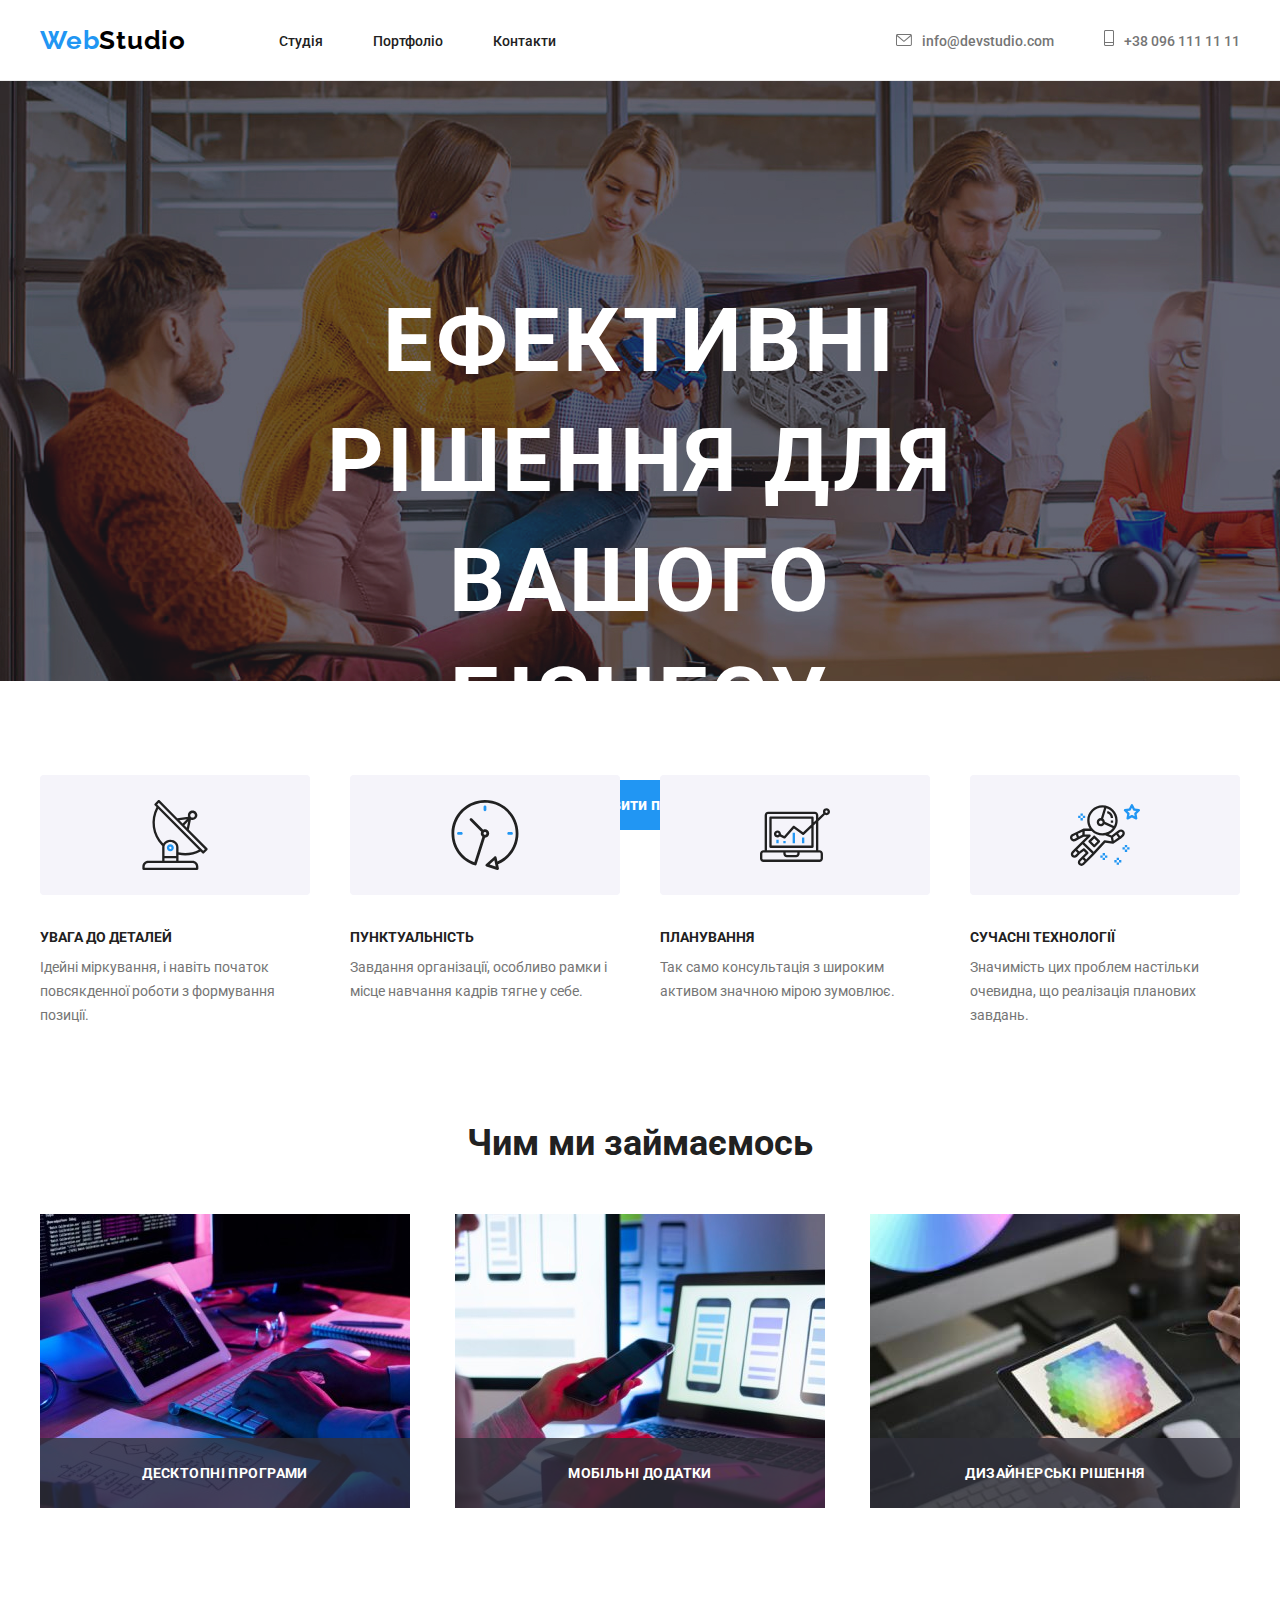
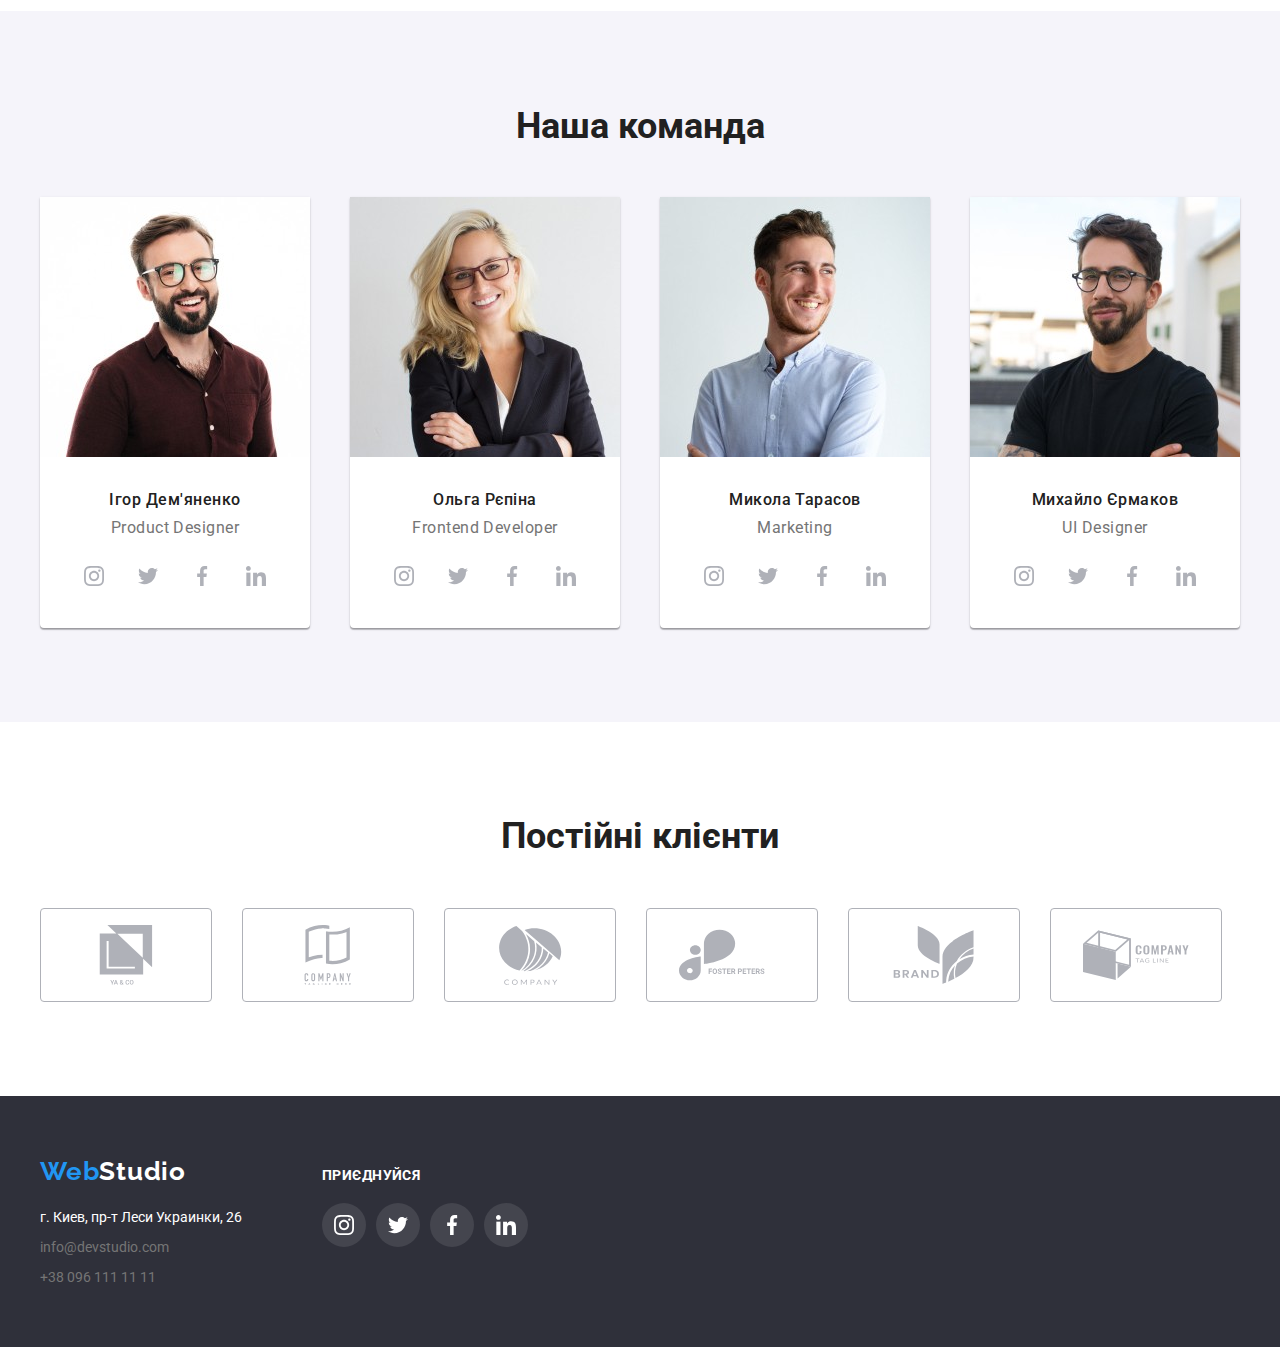
<file: index.html>
<!DOCTYPE html>
<html lang="uk">
  <head>
    <meta charset="utf-8" />
    <meta name="viewport" content="width=device-width, initial-scale=1" />
    <link
      href="https://fonts.googleapis.com/css2?family=Raleway:wght@700&display=swap"
      rel="stylesheet"
    />
    <link
      href="https://fonts.googleapis.com/css2?family=Raleway:wght@700&family=Roboto:wght@400;500;700;900&display=swap"
      rel="stylesheet"
    />
    <link rel="stylesheet" type="text/css" href="css/style.css" />
    <title>Студія</title>
  </head>
  <body>
    <header class="header">
      <div class="container">
        <a href="index.html" class="logo"> <span>Web</span>Studio </a>
        <nav class="nav">
          <ul class="nav-list">
            <li><a href="index.html">Студія</a></li>
            <li><a href="portfolio.html">Портфоліо</a></li>
            <li><a href="#">Контакти</a></li>
          </ul>
        </nav>
        <ul class="header-contacts">
          <li>
            
            <a href="mailto:info@devstudio.com"><svg class="svg_letter">
              <use xlink:href="images/icons.svg#icon-letter"></use>
            </svg>info@devstudio.com</a>
          </li>
          <li>
            <a href="tel:+380961111111">
              <svg class="svg_phone">
                <use xlink:href="images/icons.svg#icon-phone"></use></svg
              >+38 096 111 11 11</a
            >
          </li>
        </ul>
      </div>
    </header>
    <main>
      <section class="hero">
        <h1 class="title">Ефективні рішення для вашого бізнесу</h1>
        <button type="button" class="title-button">Замовити послугу</button>
      </section>
      <section class="benefits container section">
        <ul>
          <li>
            <a href="#">
              <svg class="about_svg">
                <use xlink:href="images/icons.svg#icon-Group-1"></use>
              </svg>
            </a>
            <h2>Увага до деталей</h2>
            <p>
              Ідейні міркування, і навіть початок повсякденної роботи з
              формування позиції.
            </p>
          </li>
          <li>
            <a href="#">
              <svg class="about_svg">
                <use xlink:href="images/icons.svg#icon-Group-2"></use>
              </svg>
            </a>
            <h2>Пунктуальність</h2>
            <p>
              Завдання організації, особливо рамки і місце навчання кадрів тягне
              у себе.
            </p>
          </li>
          <li>
            <a href="#">
              <svg class="about_svg">
                <use xlink:href="images/icons.svg#icon-Group-3"></use>
              </svg>
            </a>
            <h2>Планування</h2>
            <p>
              Так само консультація з широким активом значною мірою зумовлює.
            </p>
          </li>
          <li>
            <a href="#">
              <svg class="about_svg">
                <use xlink:href="images/icons.svg#icon-Group-4"></use>
              </svg>
            </a>
            <h2>Сучасні технології</h2>
            <p>
              Значимість цих проблем настільки очевидна, що реалізація планових
              завдань.
            </p>
          </li>
        </ul>
      </section>
      <section class="occupation container">
        <h2 class="occupation-title">Чим ми займаємось</h2>
        <ul>
          <li class="ourwork_item">
            <img
              src="images/work_left.jpg"
              alt="Створення сайту"
              width="370"
              height="294"
            />
              <div class="ourwork_aside">
                <p class="aside_text">Десктопні програми</p>
              </div>
          </li>

          <li class="ourwork_item">
            <img
              src="images/work_mid.jpg"
              alt="Оптимізація сайтів під смартфони"
              width="370"
              height="294"
            />
            <div class="ourwork_aside">
              <p class="aside_text">Мобільні додатки</p>
            </div>
          </li>

          <li class="ourwork_item">
            <img
              src="images/work_right.jpg"
              alt="Підбір кольорів для вашого сайту"
              width="370"
              height="294"
            />
            <div class="ourwork_aside">
              <p class="aside_text">Дизайнерські рішення</p>
            </div>
          </li>
        </ul>
      </section>
      <section class="team-section section">
        <div class="container">
          <h2>Наша команда</h2>
          <ul class="team-list">
            <li class='worker'>
              <img
                src="images/worker_igor.jpg"
                alt="Ігор Дем'яненко"
                width="270"
                height="260"
              />
              <div class="team-list-desk">
                <h3>Ігор Дем'яненко</h3>
                <p>Product Designer</p>
                <ul class="list_svg">
                  <li class="item_svg">
                    <a class="link_svg" href="#">
                      <svg class="ourteam_svg">
                        <use xlink:href="images/icons.svg#icon-instagram"></use>
                      </svg>
                    </a>
                  </li>
                  <li class="item_svg">
                    <a class="link_svg" href="#">
                      <svg class="ourteam_svg">
                        <use
                          class="icon_svg"
                          xlink:href="images/icons.svg#icon-twitter"
                        ></use>
                      </svg>
                    </a>
                  </li>
                  <li class="item_svg">
                    <a class="link_svg" href="#">
                      <svg class="ourteam_svg">
                        <use xlink:href="images/icons.svg#icon-facebook"></use>
                      </svg>
                    </a>
                  </li>
                  <li class="item_svg">
                    <a class="link_svg" href="#">
                      <svg class="ourteam_svg">
                        <use xlink:href="images/icons.svg#icon-linkedin"></use>
                      </svg>
                    </a>
                  </li>
                </ul>
              </div>
            </li>
            <li class='worker'>
              <img
                src="images/worker_olga.jpg"
                alt="Ольга Рєпіна"
                width="270"
                height="260"
              />
              <div class="team-list-desk">
                <h3>Ольга Рєпіна</h3>
                <p>Frontend Developer</p>
                <ul class="list_svg">
                  <li class="item_svg">
                    <a class="link_svg" href="#">
                      <svg class="ourteam_svg">
                        <use xlink:href="images/icons.svg#icon-instagram"></use>
                      </svg>
                    </a>
                  </li>
                  <li class="item_svg">
                    <a class="link_svg" href="#">
                      <svg class="ourteam_svg">
                        <use
                          class="icon_svg"
                          xlink:href="images/icons.svg#icon-twitter"
                        ></use>
                      </svg>
                    </a>
                  </li>
                  <li class="item_svg">
                    <a class="link_svg" href="#">
                      <svg class="ourteam_svg">
                        <use xlink:href="images/icons.svg#icon-facebook"></use>
                      </svg>
                    </a>
                  </li>
                  <li class="item_svg">
                    <a class="link_svg" href="#">
                      <svg class="ourteam_svg">
                        <use xlink:href="images/icons.svg#icon-linkedin"></use>
                      </svg>
                    </a>
                  </li>
                </ul>
              </div>
            </li>
            <li class='worker'>
              <img
                src="images/worker_mikola.jpg"
                alt="Микола Тарасов"
                width="270"
                height="260"
              />
              <div class="team-list-desk">
                <h3>Микола Тарасов</h3>
                <p>Marketing</p>
                <ul class="list_svg">
                  <li class="item_svg">
                    <a class="link_svg" href="#">
                      <svg class="ourteam_svg">
                        <use xlink:href="images/icons.svg#icon-instagram"></use>
                      </svg>
                    </a>
                  </li>
                  <li class="item_svg">
                    <a class="link_svg" href="#">
                      <svg class="ourteam_svg">
                        <use
                          class="icon_svg"
                          xlink:href="images/icons.svg#icon-twitter"
                        ></use>
                      </svg>
                    </a>
                  </li>
                  <li class="item_svg">
                    <a class="link_svg" href="#">
                      <svg class="ourteam_svg">
                        <use xlink:href="images/icons.svg#icon-facebook"></use>
                      </svg>
                    </a>
                  </li>
                  <li class="item_svg">
                    <a class="link_svg" href="#">
                      <svg class="ourteam_svg">
                        <use xlink:href="images/icons.svg#icon-linkedin"></use>
                      </svg>
                    </a>
                  </li>
                </ul>
              </div>
            </li>
            <li class='worker'>
              <img
                src="images/worker_mikhailo.jpg"
                alt="Михайло Єрмаков"
                width="270"
                height="260"
              />
              <div class="team-list-desk">
                <h3>Михайло Єрмаков</h3>
                <p>UI Designer</p>
                <ul class="list_svg">
                  <li class="item_svg">
                    <a class="link_svg" href="#">
                      <svg class="ourteam_svg">
                        <use xlink:href="images/icons.svg#icon-instagram"></use>
                      </svg>
                    </a>
                  </li>
                  <li class="item_svg">
                    <a class="link_svg" href="#">
                      <svg class="ourteam_svg">
                        <use
                          class="icon_svg"
                          xlink:href="images/icons.svg#icon-twitter"
                        ></use>
                      </svg>
                    </a>
                  </li>
                  <li class="item_svg">
                    <a class="link_svg" href="#">
                      <svg class="ourteam_svg">
                        <use xlink:href="images/icons.svg#icon-facebook"></use>
                      </svg>
                    </a>
                  </li>
                  <li class="item_svg">
                    <a class="link_svg" href="#">
                      <svg class="ourteam_svg">
                        <use xlink:href="images/icons.svg#icon-linkedin"></use>
                      </svg>
                    </a>
                  </li>
                </ul>
              </div>
            </li>
          </ul>
        </div>
      </section>
      <section class="section_customers">
        <div class="container">
          <h2 class="costomers_title">Постійні клієнти</h2>
          <ul class="costomers_list">
            <li>
              <a class="costomers_link" href="#">
                <svg class="costomers_svg">
                  <use xlink:href="images/icons.svg#icon-yaco"></use>
                </svg>
              </a>
            </li>
            <li>
              <a class="costomers_link" href="#">
                <svg class="costomers_svg">
                  <use xlink:href="images/icons.svg#icon-tagline"></use>
                </svg>
              </a>
            </li>
            <li>
              <a class="costomers_link" href="#">
                <svg class="costomers_svg">
                  <use xlink:href="images/icons.svg#icon-company"></use>
                </svg>
              </a>
            </li>
            <li>
              <a class="costomers_link" href="#">
                <svg class="costomers_svg">
                  <use xlink:href="images/icons.svg#icon-foster"></use>
                </svg>
              </a>
            </li>
            <li>
              <a class="costomers_link" href="#">
                <svg class="costomers_svg">
                  <use xlink:href="images/icons.svg#icon-brand"></use>
                </svg>
              </a>
            </li>
            <li>
              <a class="costomers_link" href="#">
                <svg class="costomers_svg">
                  <use xlink:href="images/icons.svg#icon-company_company"></use>
                </svg>
              </a>
            </li>
          </ul>
        </div>
      </section>
    </main>
    <footer class="footer">
      <div class="container">
        <div class="footer_box">
          <div class="footer_main">
            <a href="#" class="logo footer-logo"> <span>Web</span>Studio </a>
            <address class="contacts">
              <ul>
                <li>
                  <a
                    class="location"
                    href="https://www.google.com/maps/place/%D0%B1%D1%83%D0%BB.+%D0%9B%D0%B5%D1%81%D0%B8+%D0%A3%D0%BA%D1%80%D0%B0%D0%B8%D0%BD%D0%BA%D0%B8,+26,+%D0%9A%D0%B8%D0%B5%D0%B2,+02000/@50.4265961,30.5383429,18z/data=!4m5!3m4!1s0x40d4cf0e033ecbe9:0x57a4dffefec77da0!8m2!3d50.4265807!4d30.5383858"
                    >г. Киев, пр-т Леси Украинки, 26</a
                  >
                </li>
                <li class="mg-top">
                  <a href="mailto:info@devstudio.com">info@devstudio.com</a>
                </li>
                <li class="mg-top">
                  <a href="tel:+380961111111">+38 096 111 11 11</a>
                </li>
              </ul>
            </address>
          </div>
          <div>
            <h2 class="footer_title">Приєднуйся</h2>
            <ul class="footer_svg_list">
              <li>
                <a class="footer_svg_link" href="#">
                  <svg class="footer_svg">
                    <use xlink:href="images/icons.svg#icon-instagram"></use>
                  </svg>
                </a>
              </li>
              <li>
                <a class="footer_svg_link" href="#">
                  <svg class="footer_svg">
                    <use xlink:href="images/icons.svg#icon-twitter"></use>
                  </svg>
                </a>
              </li>
              <li>
                <a class="footer_svg_link" href="#">
                  <svg class="footer_svg">
                    <use xlink:href="images/icons.svg#icon-facebook"></use>
                  </svg>
                </a>
              </li>
              <li>
                <a class="footer_svg_link" href="#">
                  <svg class="footer_svg">
                    <use xlink:href="images/icons.svg#icon-linkedin"></use>
                  </svg>
                </a>
              </li>
            </ul>
          </div>
        </div>
      </div>
    </footer>
  </body>
</html>
</file>
<file: css/style.css>
/* Reset */
ul{
	margin: 0;
	padding: 0;
}

li{
	list-style-type: none;
}

a{
	text-decoration: none;
}

address {
    font-style: normal;
}

h1, h2, h3, h4, h5, h6, p{
	margin: 0px;
}


:root{
	--primary-color: #212121;
	--active-color: #2196F3;
	--white: #FFFFFF;
    --black: #000000;
	--blue: #2196F3;
    --gray: #757575;
    --darkgray: #212121;
    --dimwite: #F5F4FA;
    --dimgray: #FFFFFF60;
    --section1: #2F303A;
    --section2: #E5E5E5;
    --section3: #E5E5E5;
    --section4: #F5F4FA;
    --footer: #2F303A;
    --portfoliosection: #E5E5E5;
    --about_svg: #AFB1B8;
}

/* Body */
body{
	padding: 0;
	margin: 0;
	font-family: Roboto, Verdana, Arial, Helvetica, sans-serif;
	color: var(--primary-color);
}

.container{
	width: 1200px;
	margin: 0 auto;
	padding: 0 15px;
}

.section{
	padding: 94px 0;
}

 /* Header transmission*/
 .header .container{
	display: flex;
}


.nav-list,
.header-contacts{
	display: flex;
	align-items: center;
	flex-direction: row;
}

.nav-list li,
.header-contacts li{
	margin-left: 50px;
}

.nav-list li:first-child,
.header-contacts li:first-child{
	margin-left: 0px;
}

.nav,
.header-contacts{
	margin: auto 0;
}

.header-contacts{
	margin-left: auto;
}

/* Header */
 .header{
 	border-bottom: 1px solid #ECECEC;
 }


.logo{
	font-family:Raleway, Verdana, Arial, Helvetica, sans-serif;
	color: #000;
	font-weight: 700;
	font-size: 26px;
	line-height: 1.17;
	letter-spacing: 0.03em;
	padding: 25px 0;
	margin-right: 93px;
}

.logo span{
	color: var(--active-color);
}

.nav-list a{
	color: var(--primary-color);
	font-weight: 500;
	font-size: 14px;
	line-height: 1.17;
}

.nav-list a:hover{
	color: var(--active-color);
}

.header-contacts a{
	color: #757575;
	font-weight: 500;
	font-size: 14px;
	line-height: 1.17;
}

.header-contacts a:hover{
	color: var(--active-color);
}

.contacts a:hover{
	color: var(--active-color);
}

 /* Hero */
.hero{
	color: #fff;
	letter-spacing: 0.06em;
	background-color: #2F303A;
	font-weight: 900;
	font-size: 44px;
	padding: 200px 0;
	line-height: 1.36;
	background-image: url(../images/gradient.png), url(../images/hero_bg.jpg);
	height: 200px;
}

.title{
	text-align: center;
	text-transform: uppercase;
	display: block;
	width: 780px;
	margin: 0 auto;
}

.title-button{
	font-family: Roboto;
	color: #fff;
	font-weight: 700;
	font-size: 16px;
	line-height: 1.875;
	background-color: #2196F3;
	padding: 10px 32px;
	border: 0;
	border-radius: 4px;
	display: block;
	margin: 20px auto;
	cursor: pointer
}

.team-section{
	background-color: #F5F4FA;
}
/* benefits */
.benefits ul{
	display: flex;
	justify-content: space-between;
}

.benefits li{
	width: 270px;
}

.benefits h2{
	text-transform: uppercase;
	font-size: 14px;
	font-weight: 700;
	line-height: 1.17;
}

.benefits p{
	margin-top: 10px;
	color: #757575;
	font-size: 14px;
	line-height: 1.71;
}

 /*occupation*/
.occupation{
	padding-bottom: 99px;
}

.occupation ul{
	display: flex;
	justify-content: space-between;
}

.occupation-title{
	font-size: 36px;
	text-align: center;
	margin-bottom: 50px;
}

 /*team-section*/
.team-section ul{
	display: flex;
	justify-content: space-between;
}

.team-section h2{
	margin-bottom: 50px;
	text-align: center;
	font-size: 36px;
	line-height: 1.17;
}


.team-list-desk{
	padding: 30px 0;
	text-align: center;

}

.team-list-desk h3{
	font-size: 16px;
	font-weight: 500;
	line-height: 1.17;
	padding-bottom: 10px;
	letter-spacing: 0.03em;
}


.team-list-desk p{
	color: #757575;
	font-size: 16px;
	line-height: 1.17;
	letter-spacing: 0.03em;
}

.team-list .worker{
	background-color: #fff;
	box-shadow: 0px 1px 3px rgba(0, 0, 0, 0.12), 0px 1px 1px rgba(0, 0, 0, 0.14), 0px 2px 1px rgba(0, 0, 0, 0.2);
	border-radius: 0px 0px 4px 4px;

}

 /* Footer */
.footer{
	padding: 60px 0;
	background-color: #2F303A;
}

.footer .logo{
	color: #fff;
	padding: 0 0 20px 0;
	margin: 0;
}

.contacts .location{
	color: #fff;
	font-weight: 400;
}

.contacts{
	margin-top: 20px;
}


.contacts li{
	height: 21px;
}

.contacts a{
	color: #757575;
	font-weight: 400;
	font-size: 14px;
	line-height: 1.7;

}

.contacts .mg-top{
	margin-top: 9px;
}

/* Portfolio */
.filter{
	padding-bottom: 50px;
}

.filter ul{
	display: flex;
	justify-content: center;
}

.filter button{
	font-family: Roboto;
	font-weight: 500;
	font-size: 16px;
	line-height: 1.625;
	background-color:#F5F4FA;
	padding: 6px 22px;
	border: 0;
	border-radius: 4px;
	cursor: pointer;
	margin-left: 8px;
}

.filter button:hover{
	font-family: Roboto;
	color: #fff;
	background-color: var(--active-color);
}

.projects{
 	display: flex;
 	flex-wrap: wrap;
	gap: 30px;
}

.projects li{
	border: 1px solid #EEEEEE;
	width: 370px;
}

.portfolio-text-items{
	padding: 20px 24px;
}

.portfolio-text-items h3{
	font-size: 18px;
	line-height: 2;
	padding-bottom: 4px;
}

.portfolio-text-items p{
	color: #757575;
	font-size: 16px;
	line-height: 1.875;
}

.svg_letter {
    width: 16px;
    height: 12px;
    margin-right: 10px;
    fill: var(--gray);
}

.svg_phone {
    width: 10px;
    height: 16px;
    margin-right: 10px;
    fill: var(--gray);
}

.about_svg {
    width: 270px;
    height: 120px;
    border-radius: 4px;
    background-color: var(--section4);
    margin-bottom: 30px;
}

.list_svg {
    gap: 10px;
    display: flex;
    align-items: center;
    padding: 16px 32px 0px 32px;
}

.link_svg {
    width: 44px;
    height: 44px;
    display: flex;
    align-items: center;
    justify-content: center;
    border-radius: 30px;
}

.link_svg:hover {
    background-color: var(--blue);
}

.link_svg:hover svg {
    fill: var(--white);
}

.link_svg:focus {
    background-color: var(--blue);
}

.link_svg:focus svg {
    fill: var(--blue);
}

.ourteam_svg {
    width: 20px;
    height: 20px;
    fill: var(--about_svg);
    display: block;
}

.section_customers {
    padding-top: 94px;
    padding-bottom: 94px;
}

.costomers_title{
    margin-bottom: 50px;
    font-family: 'Roboto';
    text-align: center;
    font-weight: 700;
    color: var(--darkgray);
    line-height: 1.16;
    font-size: 36px;
}

.costomers_list {
    gap: 30px;
    display: flex;
    align-items: center;
    flex-wrap: wrap;
}

.costomers_link {
    height: 92px;
    width: 170px;
    display: flex;
    align-items: center;
    justify-content: center;
    border: 1px solid #AFB1B8;
    border-radius: 4px;
}

.costomers_link:hover{
    border: 1px solid var(--active-color);
}

.costomers_link:hover svg{
    fill: var(--active-color);
}

.costomers_link:focus{
    border: 1px solid var(--active-color);
}

.costomers_link:focus svg{
    fill: var(--active-color);
}

.costomers_svg {
    width: 106px;
    height: 60px;
    display: block;
    fill: var(--about_svg);
}


.footer_title {
    font-family: 'Roboto';
    font-style: normal;
    font-weight: 700;
    font-size: 14px;
    line-height: 1.142;
    letter-spacing: 0.03em;
    text-transform: uppercase;
    color: #fff;
    margin-bottom: 20px;
}

.footer_svg_list {
    display: flex;
    align-items: center;
    gap: 10px;
}

.footer_svg_link {
    width: 44px;
    height: 44px;
    display: flex;
    align-items: center;
    justify-content: center;
    border-radius: 30px;
    background: rgba(255, 255, 255, 0.1);
}

.footer_svg_link:hover {
    background-color: var(--blue);
}

.footer_svg_link:focus {
    background-color: var(--blue);
}

.footer_svg {
    width: 20px;
    height: 20px;
    fill: #FFFFFF;
    display: block;
}

.footer {
    padding-top: 60px;
    padding-bottom: 60px;
    background-color: var(--footer);
}

.footer_box {
    display: flex;
    align-items:baseline;
    flex-wrap: wrap;
}

.footer_main {
	margin-right: 80px;
}

.ourwork_item {
    position: relative;
}

.ourwork_aside {
    width: 370px;
    height: 70px;
    background: rgba(47, 48, 58, 0.8);
    position: absolute;
    bottom: 4px;
    display: flex;
    justify-content: center;
    align-items: center;
}

.aside_text {
    font-family: 'Roboto';
    font-style: normal;
    font-weight: 700;
    font-size: 14px;
    line-height: 1.142;
    text-align: center;
    letter-spacing: 0.03em;
    text-transform: uppercase;
    position: absolute;
    display: block;
    color: #fff;
}

.section_completedworks {
    color: var(--portfoliosection);
    padding-top: 50px;
    padding-bottom: 64px;
}

.completedworks_title {
    display: none;
}

.completedworks_list { 
    display: flex;
    flex-wrap: wrap;
    gap: 30px;
}

.completedworks_item {
    background-color: var(--white);
    width: 370px;
    height: 404px;
}

.completedworks_item:hover .completedworks_aside {
    transform: translatey(-100%);
}

.completedworks_item:hover .completedworks_desk {
    box-shadow: 0px 1px 1px rgba(0, 0, 0, 0.12), 0px 4px 4px rgba(0, 0, 0, 0.06), 1px 4px 6px rgba(0, 0, 0, 0.16);
}

.completedworks_foto {
    display: block;
}

.completedworks_icon {
    position: relative;
    height: 298px;
    width: 370;

    overflow: hidden;
}

.completedworks_aside {
    position: absolute;
    width: 100%;
    height: 100%;
    background: rgba(33, 150, 243, 0.9);
    transform: translateY(0);
    transition: transform 250ms ease;
    display: flex;
    align-items: center;
    justify-content: center;
}

.completedworks_subtext {
    font-family: 'Roboto';
    font-style: normal;
    font-weight: 400;
    font-size: 18px;
    line-height: 1.55;
    letter-spacing: 0.03em;
    display: block;
    margin-left: 24px;

}

.completedworks_desk {
    padding: 20px 24px;
    border: 1px solid #EEEEEE;
    border-top: none; 
    transition: box-shadow 250ms;
}

.completedworks_subtitle {
    width: 322px;
    height: 36px;
    font-weight: 700;
    color: var(--darkgray);
    line-height: 2;
    font-size: 18px;
}


.completedworks_text {
    margin: 0;
    width: 322px;
    height: 30px;
    font-weight: 400;
    color: var(--gray);
    line-height: 1.87;
    font-size: 16px;
}
</file>
